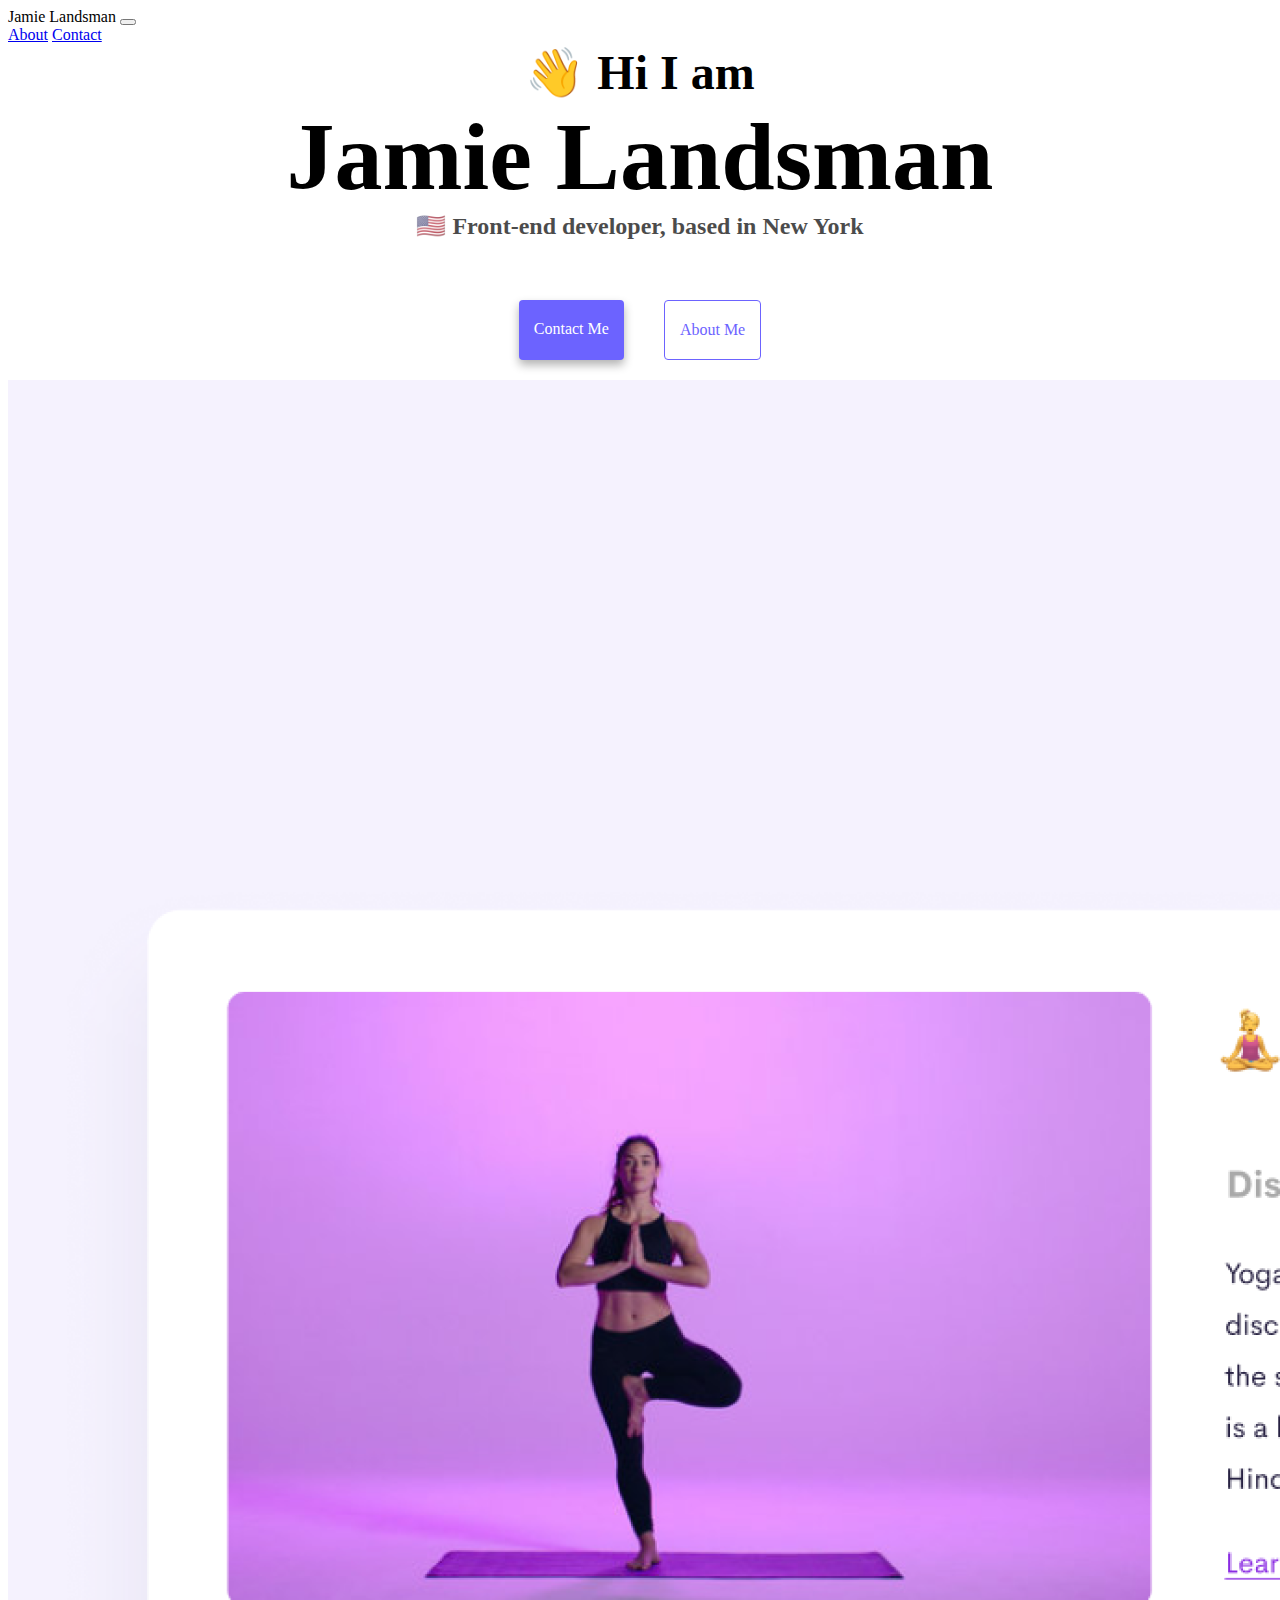
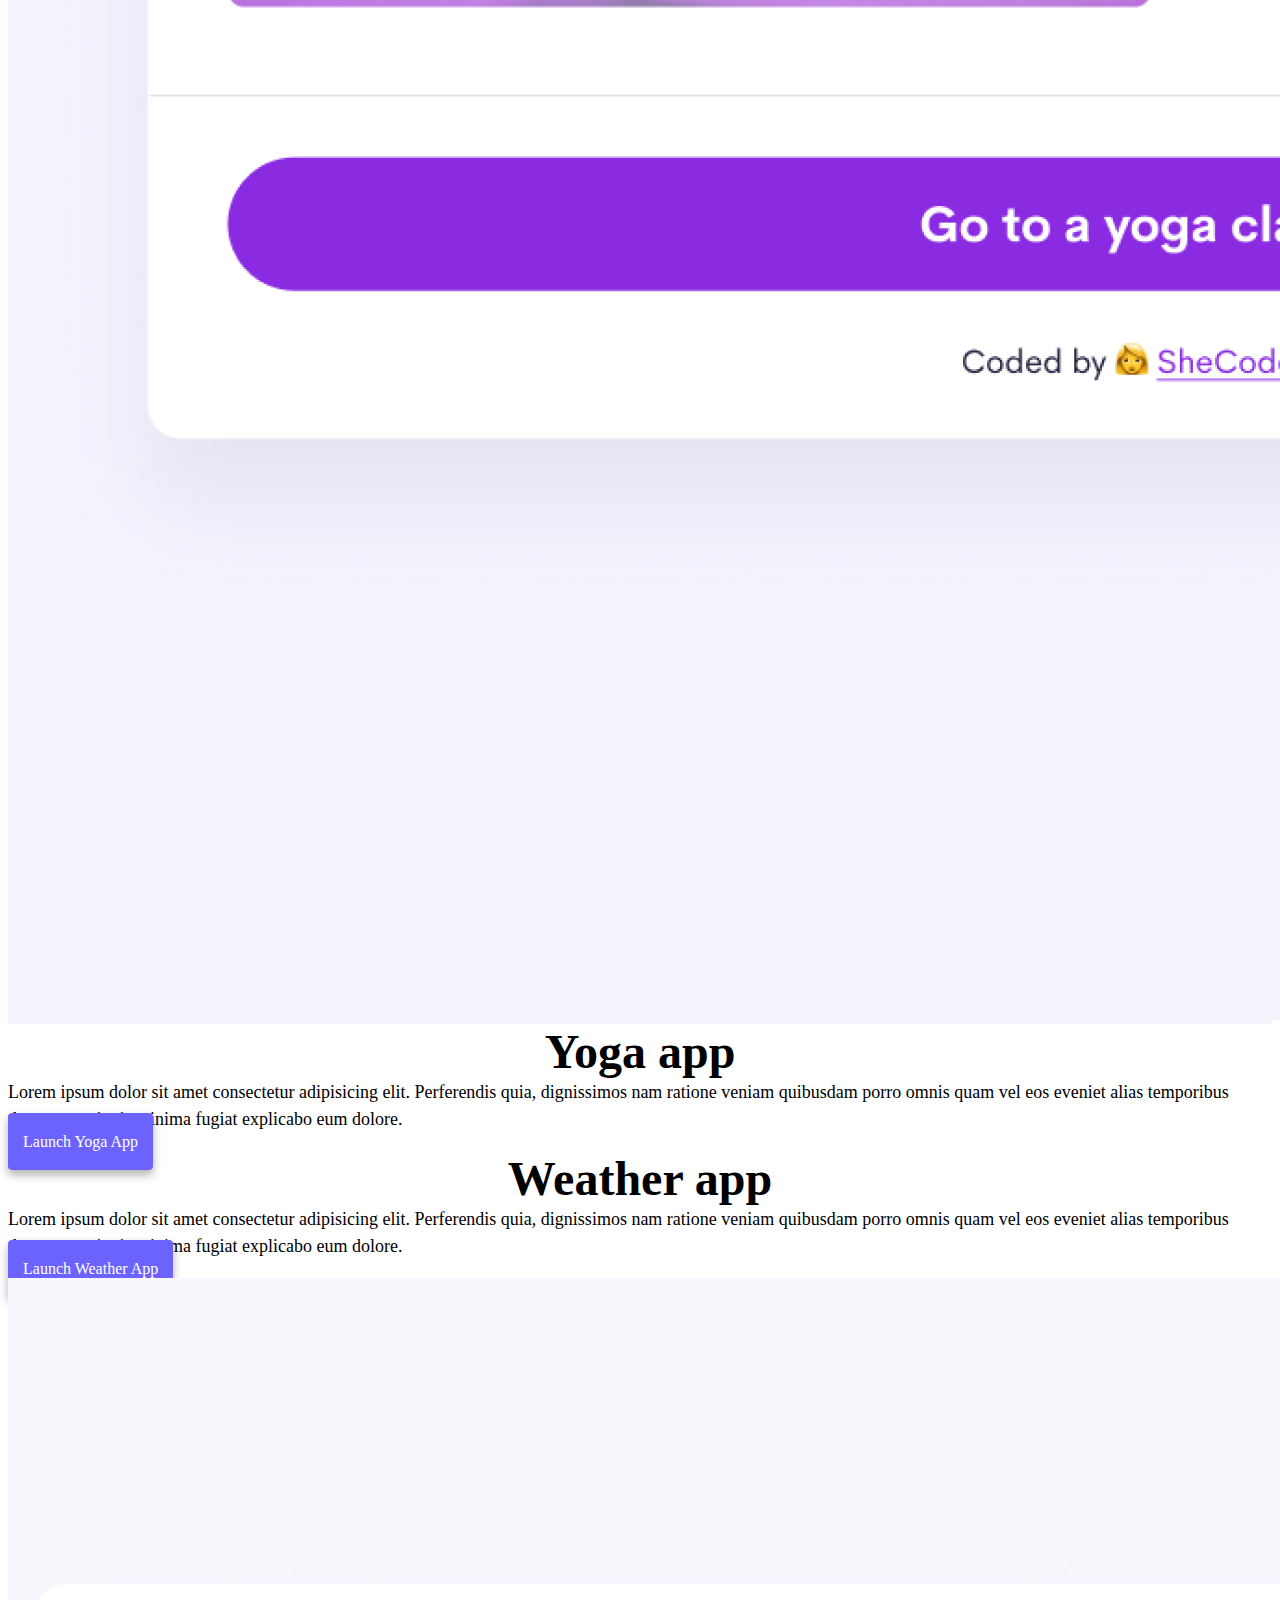
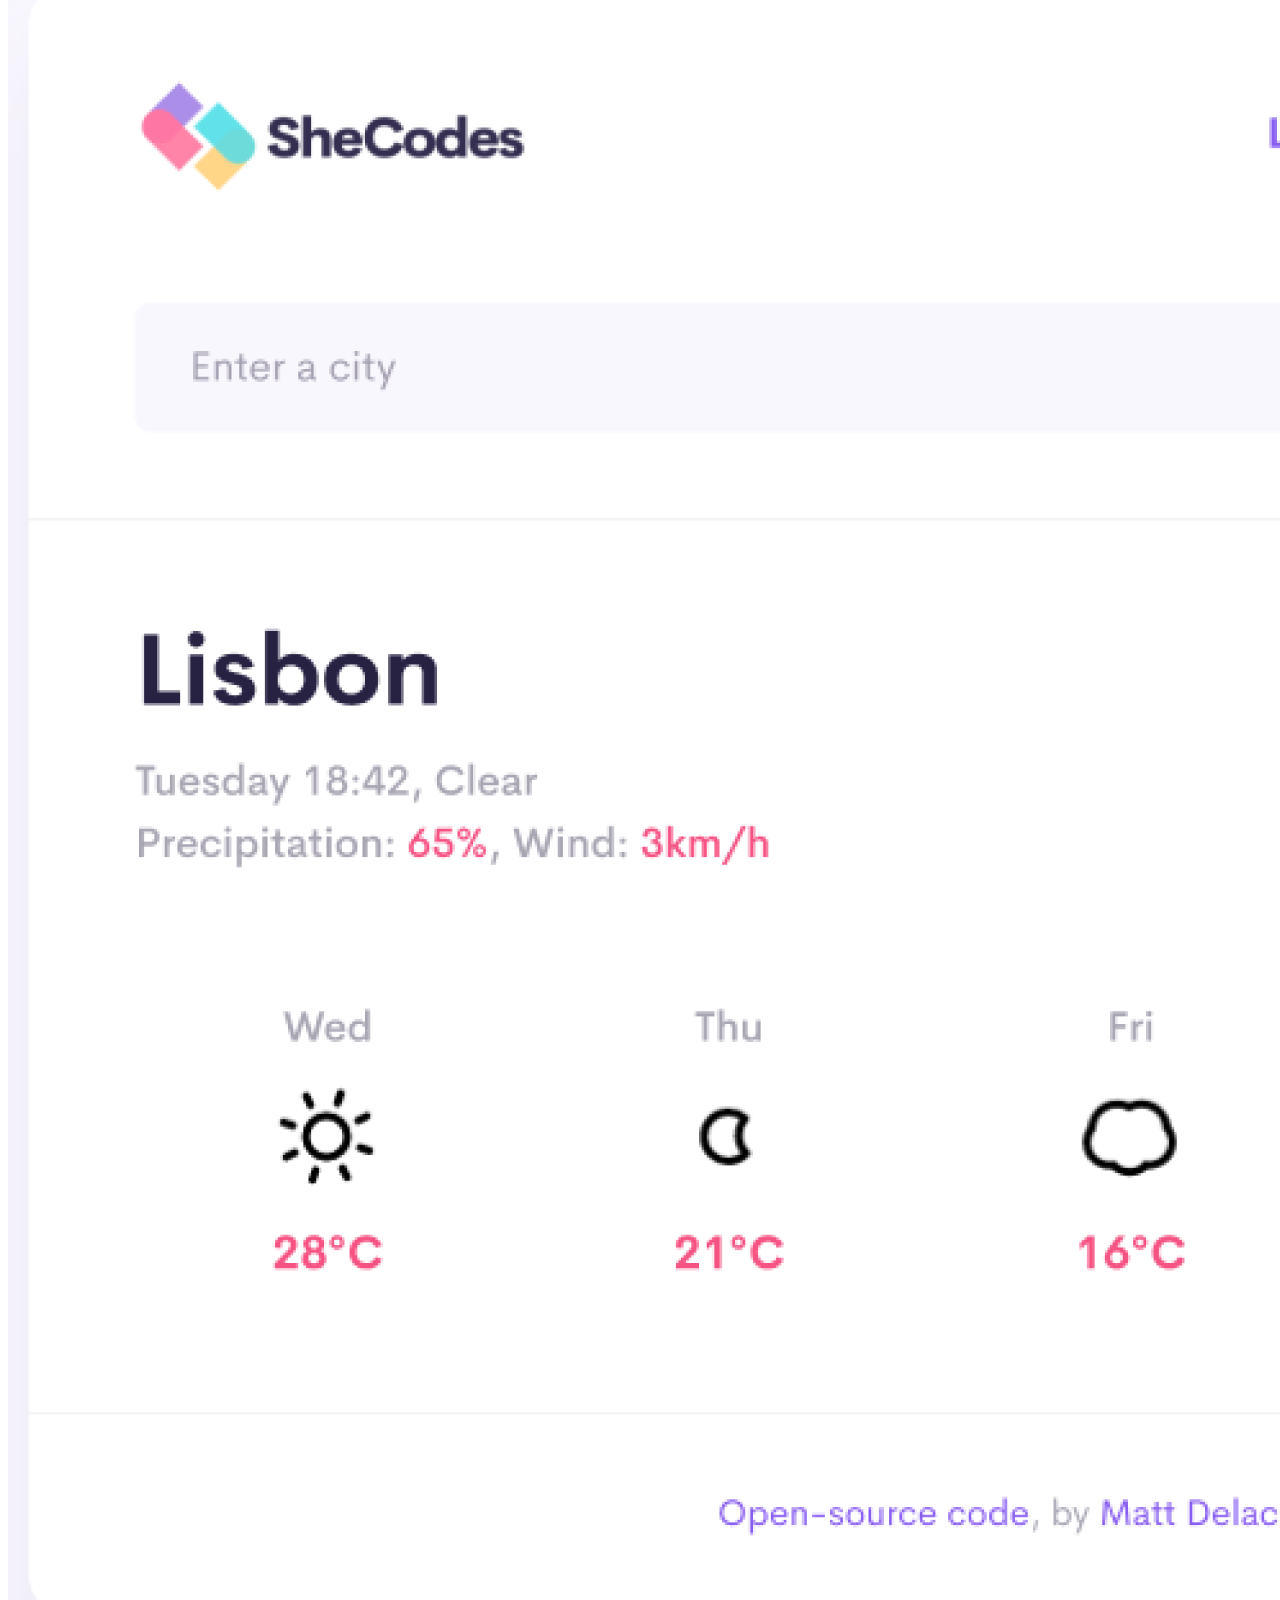
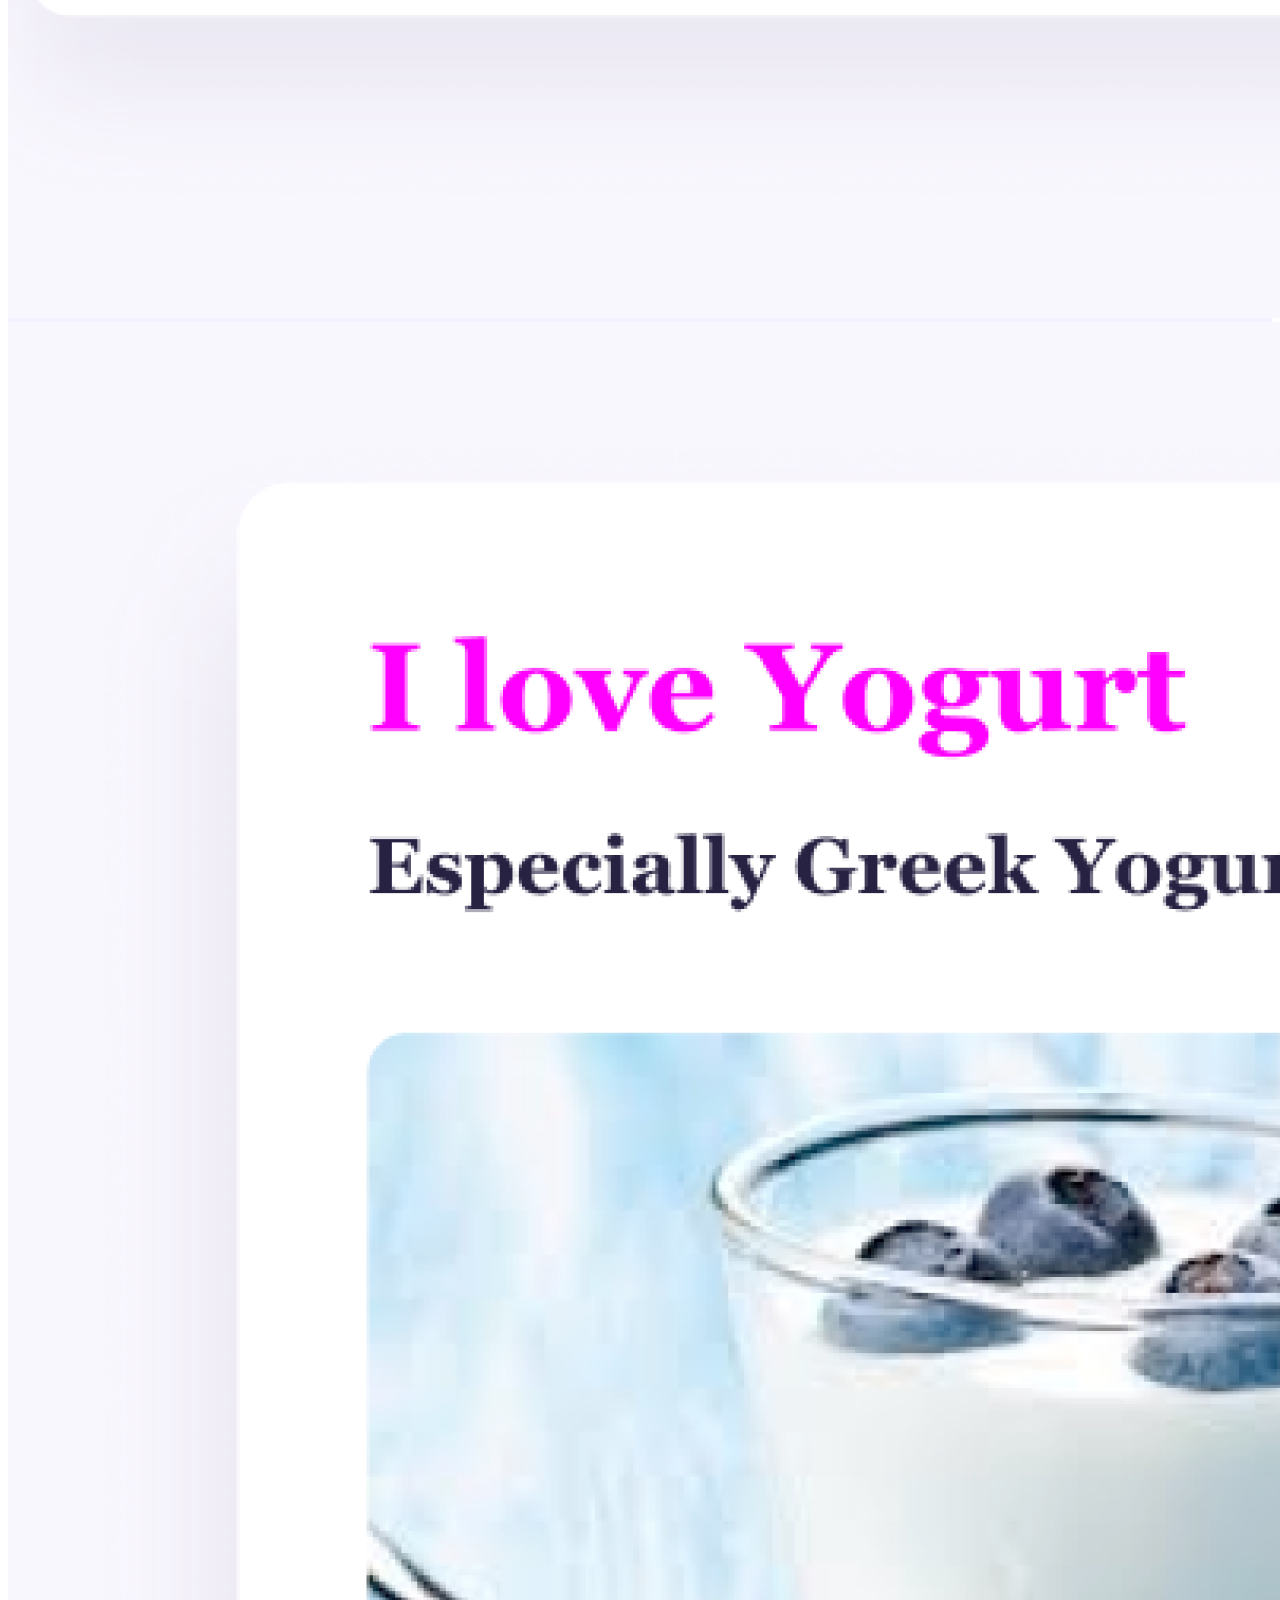
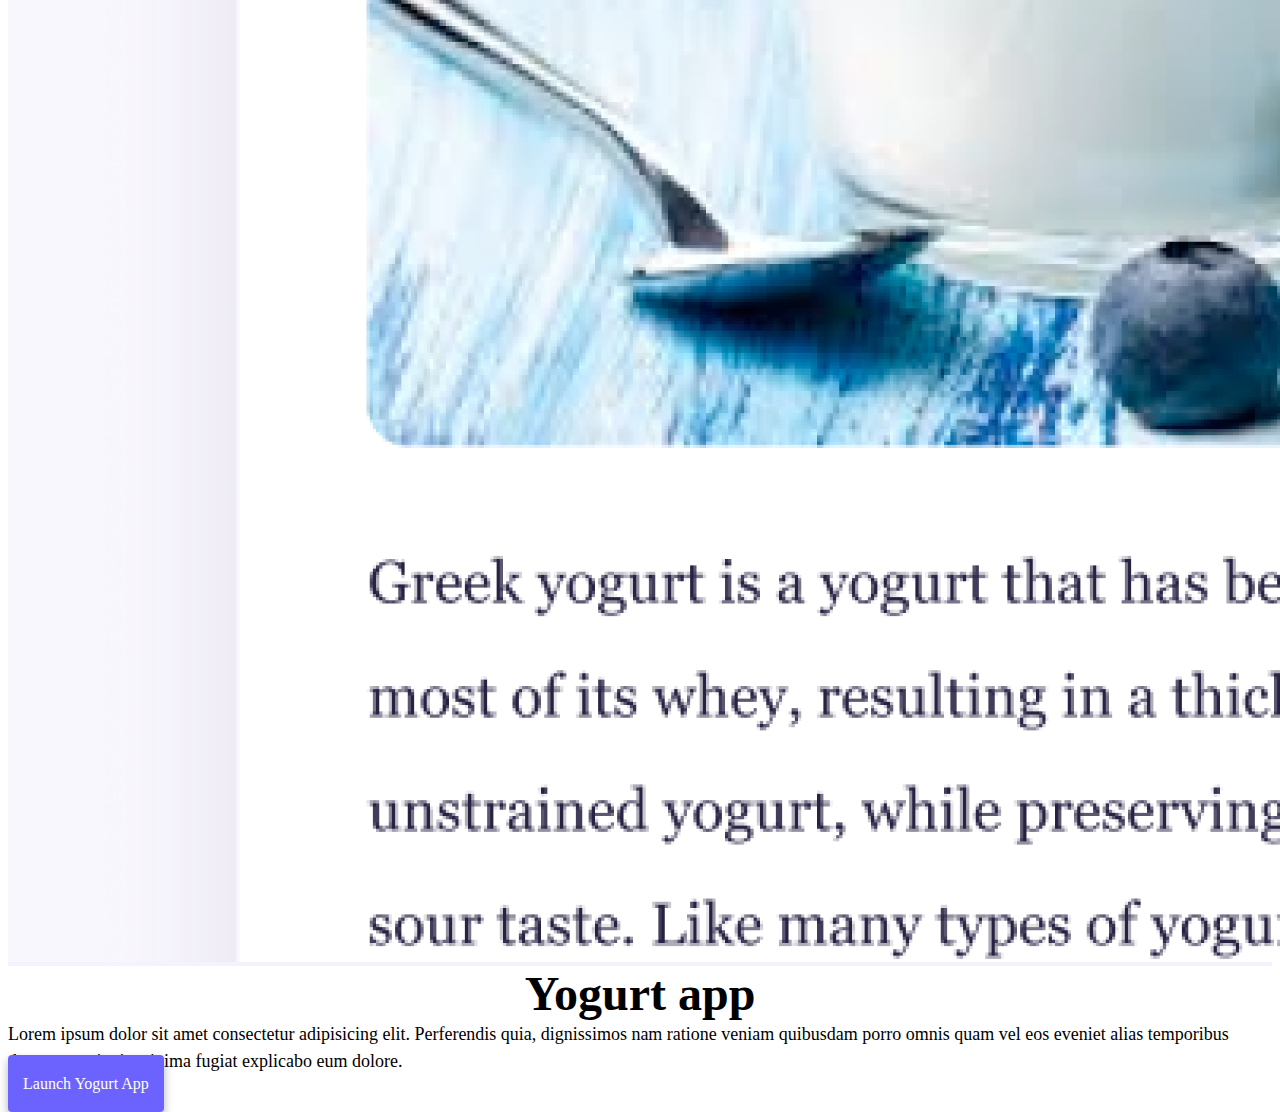
<file: index.html>
<!DOCTYPE html>
<html lang="en">
  <head>
    <meta charset="UTF-8" />
    <meta http-equiv="X-UA-Compatible" content="IE=edge" />
      <meta
      name="description"
      content="Jamie Landsman: Front-end Dev to the Stars 🤩"
    />
    <meta name="viewport" content="width=device-width, initial-scale=1.0" />
    <title>Jamie Landsman: an Introduction</title>

    <link
      href="https://cdn.jsdelivr.net/npm/bootstrap@5.3.0/dist/css/bootstrap.min.css"
      rel="stylesheet"
      integrity="sha384-9ndCyUaIbzAi2FUVXJi0CjmCapSmO7SnpJef0486qhLnuZ2cdeRhO02iuK6FUUVM"
      crossorigin="anonymous"
    />

    <link rel="stylesheet" href="style.css" />
  </head>
  <body>

    <nav class="navbar navbar-expand-lg bg-body-tertiary">
      <div class="container-fluid">
        <a class="navbar-brand">Jamie Landsman</a>
        <button
          class="navbar-toggler"
          type="button"
          data-bs-toggle="collapse"
          data-bs-target="#navbarNavAltMarkup"
          aria-controls="navbarNavAltMarkup"
          aria-expanded="false"
          aria-label="Toggle navigation"
        >
          <span class="navbar-toggler-icon"></span>
        </button>
        <div class="collapse navbar-collapse" id="navbarNavAltMarkup">
          <div class="navbar-nav">
            <a class="nav-link active" aria-current="page" href="about.html"
              >About</a
            >
            <a class="nav-link" href="about.html#contact">Contact</a>
          </div>
        </div>
      </div>
    </nav>


    <h2>👋 Hi I am</h2>
    <h1>Jamie Landsman</h1>
    <h3>🇺🇸 Front-end developer, based in New York</h3>
    <div class="navigation-links">
      <a href="about.html#contact" class="primary-link" title="Contact Jamie">Contact me</a>
      <a href="about.html" class="about-link" title="Learn about her">About me</a>
    </div>


    <div class="container">

      <div class="row mt-5">
        <div class="col-sm-6 bgpurple">
          <img
            src="images/yoga.png"
            class="img-fluid rounded img-fluid rounded d-none d-md-block d-lg-block d-xl-block"
            alt="yoga app"
          />
        </div>
        <div class="col-sm-6">
          <h2 class="mb-3">Yoga app</h2>
          <div class="description">
            Lorem ipsum dolor sit amet consectetur adipisicing elit. Perferendis
            quia, dignissimos nam ratione veniam quibusdam porro omnis quam vel
            eos eveniet alias temporibus deserunt veritatis minima fugiat
            explicabo eum dolore.
          </div>
          <div class="mt-5 mb-3 smallpage">
            <a href="#" class="primary-link" title="Check out the yoga app">Launch yoga app</a>
          </div>
        </div>
      </div>

      <div class="row mt-5">
          <div class="col-sm-6">
              <h2 class="mb-3">Weather app</h2>
              <div class="description">
                Lorem ipsum dolor sit amet consectetur adipisicing elit. Perferendis
                quia, dignissimos nam ratione veniam quibusdam porro omnis quam vel
                eos eveniet alias temporibus deserunt veritatis minima fugiat
                explicabo eum dolore.
              </div>
              <div class="mt-5 mb-3 smallpage">
                <a href="#" class="primary-link" title="Check out the weather app">Launch weather app</a>
              </div>

         
          </div>
          <div class="col-sm-6  bgpurple">
              <img
              src="images/weather.png"
              class="img-fluid rounded img-fluid rounded d-none d-md-block d-lg-block d-xl-block"
              alt="weather app"
            />
          </div>
        </div>


        <div class="row mt-5">
            <div class="col-sm-6 bgpurple">
              <img
                src="images/yogurt.png"
                class="img-fluid rounded img-fluid rounded d-none d-md-block d-lg-block d-xl-block"
                alt="yogurt app"
              />
            </div>
            <div class="col-sm-6">
              <h2 class="mb-3">Yogurt app</h2>
              <div class="description">
                Lorem ipsum dolor sit amet consectetur adipisicing elit. Perferendis
                quia, dignissimos nam ratione veniam quibusdam porro omnis quam vel
                eos eveniet alias temporibus deserunt veritatis minima fugiat
                explicabo eum dolore.
              </div>
              <div class="mt-5 mb-5 smallpage">
                <a href="#" class="primary-link" title="Check out the yogurt app">Launch yogurt app</a>
              </div>
            </div>
          </div>
  
      </div>
    </div>

    <script
      src="https://cdn.jsdelivr.net/npm/bootstrap@5.3.0/dist/js/bootstrap.bundle.min.js"
      integrity="sha384-geWF76RCwLtnZ8qwWowPQNguL3RmwHVBC9FhGdlKrxdiJJigb/j/68SIy3Te4Bkz"
      crossorigin="anonymous"
    ></script>
  </body>
</html>
</file>
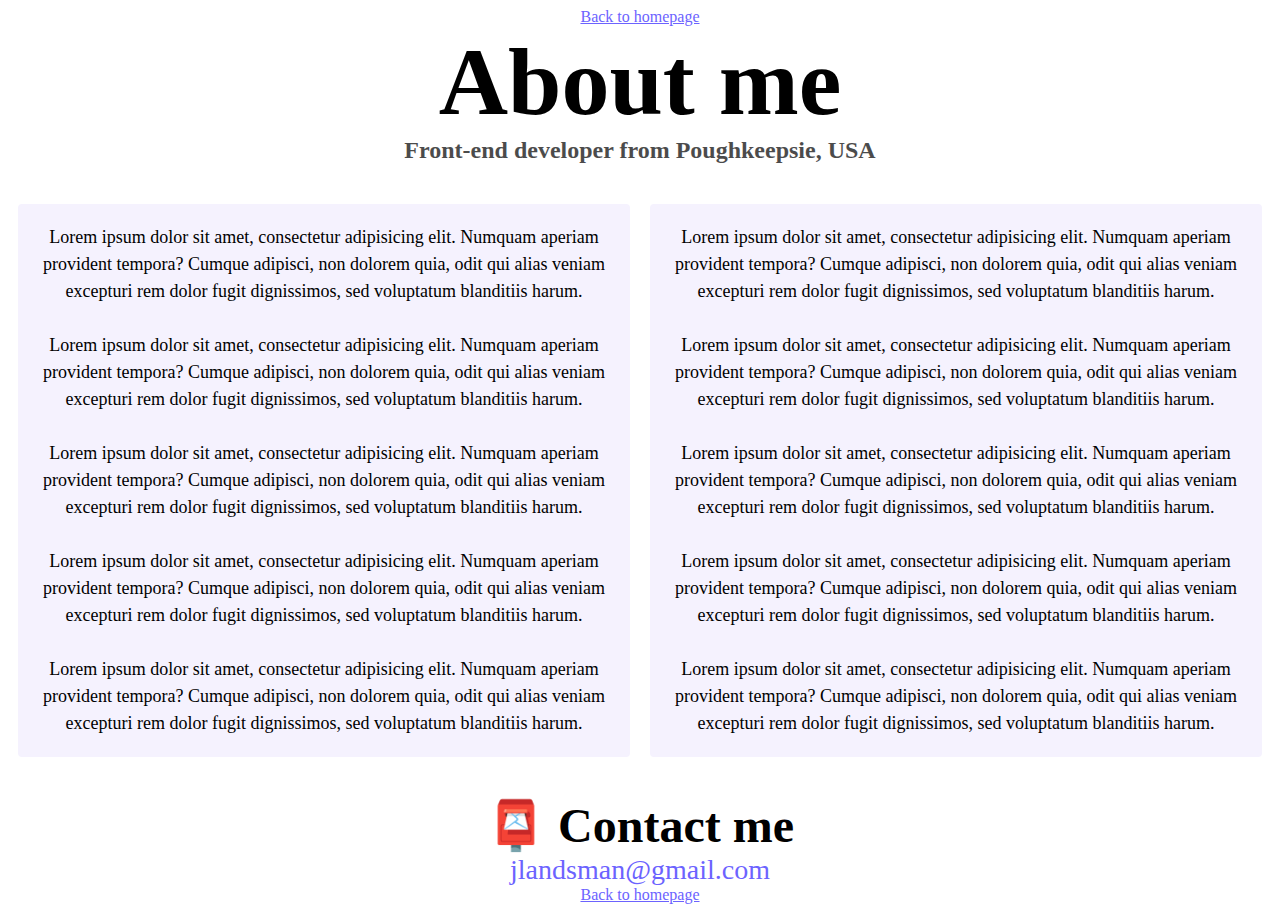
<file: about.html>
<!DOCTYPE html>
<html lang="en">
  <head>
    <meta charset="UTF-8" />
    <meta http-equiv="X-UA-Compatible" content="IE=edge" />
    <meta name="viewport" content="width=device-width, initial-scale=1.0" />
    <meta http-equiv="X-UA-Compatible" content="IE=edge" />
    <meta
      name="description"
      content="Jamie Landsman: all about her and her work"
    />

    <link
      href="https://cdn.jsdelivr.net/npm/bootstrap@5.3.0/dist/css/bootstrap.min.css"
      rel="stylesheet"
      integrity="sha384-9ndCyUaIbzAi2FUVXJi0CjmCapSmO7SnpJef0486qhLnuZ2cdeRhO02iuK6FUUVM"
      crossorigin="anonymous"
    />
    <link rel="stylesheet" href="style.css" />
    <title>About Jamie Landsman</title>
  </head>
  <body>
    <a href="index.html" class="homepage-link" title="back to the homepage"
      >Back to homepage</a
    >
    <h1>About me</h1>
    <h3>Front-end developer from Poughkeepsie, USA</h3>
    <div class="about-paragraphs">
      <p>
        Lorem ipsum dolor sit amet, consectetur adipisicing elit. Numquam
        aperiam provident tempora? Cumque adipisci, non dolorem quia, odit qui
        alias veniam excepturi rem dolor fugit dignissimos, sed voluptatum
        blanditiis harum.
        <br />
        <br />
        Lorem ipsum dolor sit amet, consectetur adipisicing elit. Numquam
        aperiam provident tempora? Cumque adipisci, non dolorem quia, odit qui
        alias veniam excepturi rem dolor fugit dignissimos, sed voluptatum
        blanditiis harum.
        <br />
        <br />
        Lorem ipsum dolor sit amet, consectetur adipisicing elit. Numquam
        aperiam provident tempora? Cumque adipisci, non dolorem quia, odit qui
        alias veniam excepturi rem dolor fugit dignissimos, sed voluptatum
        blanditiis harum.
        <br />
        <br />
        Lorem ipsum dolor sit amet, consectetur adipisicing elit. Numquam
        aperiam provident tempora? Cumque adipisci, non dolorem quia, odit qui
        alias veniam excepturi rem dolor fugit dignissimos, sed voluptatum
        blanditiis harum. <br />
        <br />
        Lorem ipsum dolor sit amet, consectetur adipisicing elit. Numquam
        aperiam provident tempora? Cumque adipisci, non dolorem quia, odit qui
        alias veniam excepturi rem dolor fugit dignissimos, sed voluptatum
        blanditiis harum.
      </p>
      <p>
        Lorem ipsum dolor sit amet, consectetur adipisicing elit. Numquam
        aperiam provident tempora? Cumque adipisci, non dolorem quia, odit qui
        alias veniam excepturi rem dolor fugit dignissimos, sed voluptatum
        blanditiis harum.
        <br />
        <br />
        Lorem ipsum dolor sit amet, consectetur adipisicing elit. Numquam
        aperiam provident tempora? Cumque adipisci, non dolorem quia, odit qui
        alias veniam excepturi rem dolor fugit dignissimos, sed voluptatum
        blanditiis harum.
        <br />
        <br />
        Lorem ipsum dolor sit amet, consectetur adipisicing elit. Numquam
        aperiam provident tempora? Cumque adipisci, non dolorem quia, odit qui
        alias veniam excepturi rem dolor fugit dignissimos, sed voluptatum
        blanditiis harum.
        <br />
        <br />
        Lorem ipsum dolor sit amet, consectetur adipisicing elit. Numquam
        aperiam provident tempora? Cumque adipisci, non dolorem quia, odit qui
        alias veniam excepturi rem dolor fugit dignissimos, sed voluptatum
        blanditiis harum. <br />
        <br />
        Lorem ipsum dolor sit amet, consectetur adipisicing elit. Numquam
        aperiam provident tempora? Cumque adipisci, non dolorem quia, odit qui
        alias veniam excepturi rem dolor fugit dignissimos, sed voluptatum
        blanditiis harum.
      </p>
    </div>
    <div id="contact">
      <h2>📮 Contact me</h2>
      <a
        href="mailto:jlandsman@gmail.com"
        class="email-link mb-3"
        title="send Jamie an email"
      >
        jlandsman@gmail.com
      </a>

      <a href="index.html" class="homepage-link" title="back to the homepage"
        >Back to homepage</a
      >
    </div>
  </body>
</html>
</file>
<file: style.css>
:root {
  --primary-color: #6c63ff;
  --secondary-color: #f5f2fe;
  --box-shadow: 0 5px 10px rgba(0, 0, 0, 0.3);
  --text-center: center;
}

h1,
h2,
h3 {
  text-align: var(--text-center);
  margin: 0;
}

h1 {
  font-size: 96px;
}

h2 {
  font-size: 48px;
}

h3 {
  font-size: 24px;
  opacity: 0.7;
}

p {
  background: var(--secondary-color);
  padding: 20px;
  border-radius: 4px;
  font-size: 18px;
  line-height: 1.5;
  text-align: var(--text-center);
}

.description {
  font-size: 18px;
  line-height: 1.5;
  display: block;
}

.navigation-links {
  display: flex;
  margin-top: 40px;
  justify-content: center;
}

.navigation-links a {
  margin: 20px;
  border-radius: 4px;
  padding: 20px 15px;
  text-decoration: none;
  text-transform: capitalize;
}

.primary-link {
  border-radius: 4px;
  padding: 20px 15px;
  text-decoration: none;
  text-transform: capitalize;
  background: var(--primary-color);
  box-shadow: var(--box-shadow);
  color: white;
}

.about-link {
  color: var(--primary-color);
  border: 1px solid var(--primary-color);
}

.homepage-link {
  color: var(--primary-color);
  text-align: center;
  display: block;
}

.about-paragraphs {
  display: flex;
  margin: 30px 0;
}

.about-paragraphs p {
  margin: 10px;
}

.email-link {
  display: flex;
  justify-content: center;
  color: var(--primary-color);
  font-size: 28px;
  text-decoration: none;
}

.email-link:hover {
  text-decoration: underline;
}

.bgpurple {
  background-color: var(--secondary-color);
}

@media (max-width: 576px) {
  h1 {
    font-size: 48px;
  }

  h2 {
    font-size: 24px;
  }

  h3 {
    font-size: 18px;
  }

  p {
    font-size: 12px;
  }

  .smallpage {
    text-align: var(--text-center);
  }

  .email-link {
    font-size: 18px;
  }

  .about-paragraphs {
    display: block;
    margin: 15px 0;
  }

  p {
    background: var(--secondary-color);
    padding: 20px;
    border-radius: 4px;
    font-size: 12px;
    line-height: 1.5;
    text-align: justify;
  }
}
</file>
